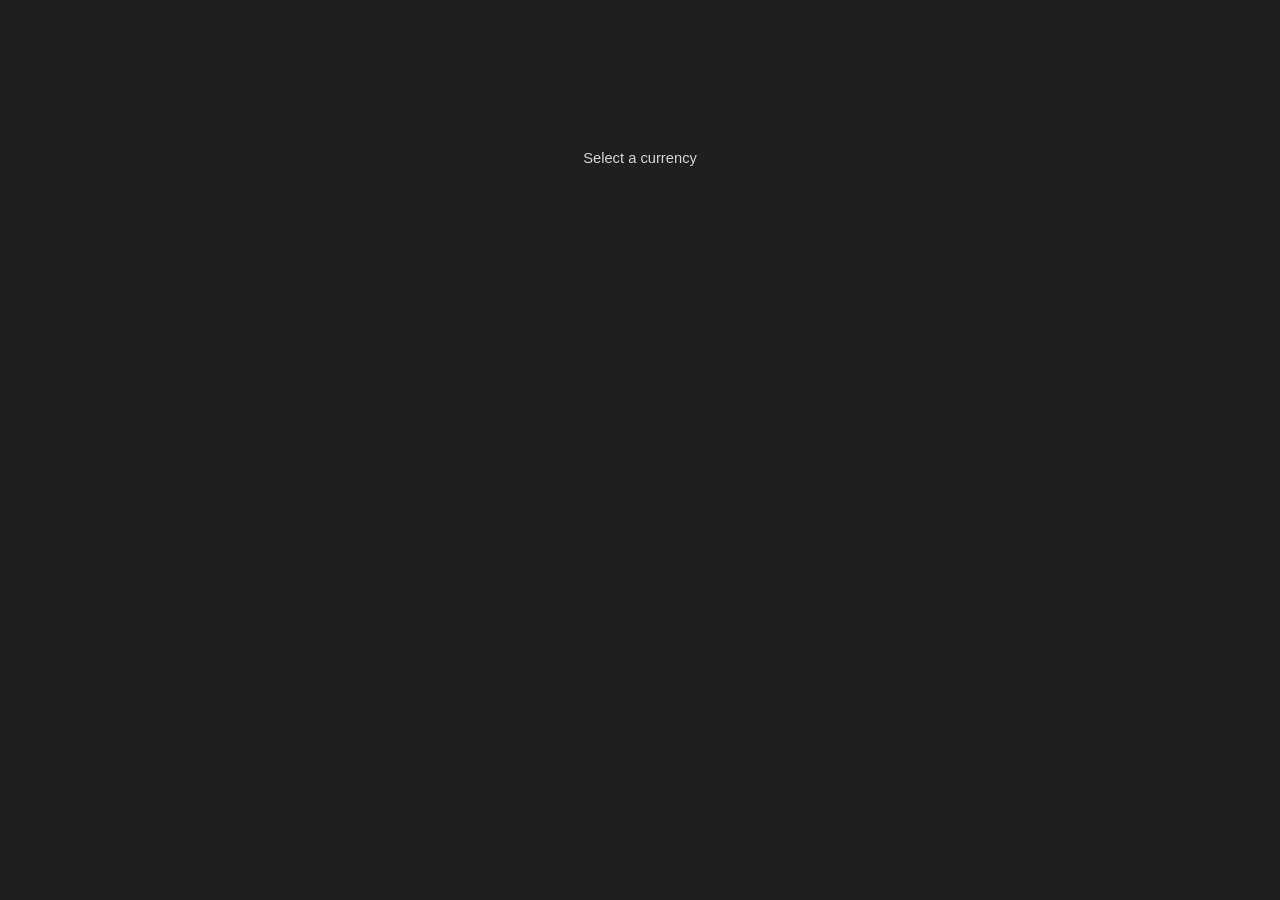
<file: charts/index.html>
<!DOCTYPE html>
<html style="height: 100%;">
<head>
	<meta charset="utf-8">
	<title>Cryptocurrency Price Chart</title>
	<script src="./jquery-1.10.1.min.js"></script>
	<script src="./highstock.js"></script>
	<script src="./theme.js"></script>
	<style>
	body {
		font-family: "Segoe UI", Helvetica, sans-serif;
		font-size: 92%;
		margin: 0;
		padding: 0;

		height: calc(100% - 70px);
		text-align: center;
	}
	body, #about-inner {
		background: #1E1F21;
	}
	body, .buttons > a, .help-button {
		color: #D6D6D6;
	}
	:focus {
		outline: 0;
	}
	a {
		color: #3885E2;
	}
	#loading, #placeholder, .error {
		top: 150px;
		width: 100%;
		position: absolute;
	}
	.error {
		color: red;
	}
	#loading {
		display: none;
	}
	#ChartContainer {
		height: 100%;
	}
	.top {
		margin-top: 8px;
	}
	#currRel {
		margin-left: 18px;
	}
	.top2 {
		margin-top: 8px;
	}
	.buttons {
		display: inline-block;
	}
	.buttons > a, .help-button {
		display: inline-block;
		padding-top: 4px;
		padding-bottom: 3px;
		padding-left: 4px;
		padding-right: 4px;
		margin-left: 7px;
		margin-right: 3px;
		border: 1px solid transparent;
		border-radius: 4px;
		transition: all ease-out 0.2s;
		text-decoration: none;
		min-width: 25px;
	}
	.buttons > a:hover {
		border-color: #D6D6D6;
	}
	.buttons > a.active {
		color: #DDDF0D;
		border-color: #DDDF0D;
	}
	#average-button.active {
		color: #5494D3;
		border-color: #5494D3;		
	}
	.help-button {
		margin-left: 35px;
	}
	#average-button {
		margin-left: 10px;
	}
	#about {
		position: absolute;
		height: 100%;
		width: 100%;
		top: 0;
		display: none;
		background: rgba(22,22,22,0.75);
	}
	#about-inner {
		margin-top: 200px;
		display: inline-block;
		border: 1px solid #D6D6D6;
		border-radius: 4px;
		padding: 25px;
		padding-top: 17px;
		padding-bottom: 17px;
		text-align: left;
		line-height: 180%;
		box-shadow: 0px 0px 20px #0C0C0C;
	}
	#about-inner > h1 {
		text-align: center;
		font-size: 1.7em;
		margin: 15px;
	}
	.hidemenu{
	opacity:0
	}.hidemenu:hover{
	opacity:1
	}
	</style>
</head>
<body onclick="closeHelp()">
<div class="hidemenu">
	<div class="top">
		<div id="currencies" class="buttons">Currency: </div>
		<div id="currRel" class="buttons">Compared to: </div>
		<a href="#" onclick="showHelp(event); return false" class="help-button">?</a>
	</div>
	<div class="top2">
		<div id="ranges" class="buttons">Range: </div>
		<div class="buttons">
			<a href="#" id="average-button">Average</a>
		</div>
	</div>
	<div id="loading">
		Ожидайте...
	</div>
	</div>
	<div id="ChartContainer">
		<div id="placeholder">
			Select a currency
		</div>
	</div>
	<div id="about">
		<div id="about-inner" onclick="showHelp(event);">
			<h1>Cryptocurrency Price Chart</h1>
			
		</div>
</body>

<script>
var currencies = {
	"USDT": {"shortName": "$", "longName": "Tether Dollar", "showLeft": false},
	"BTC": {"shortName": "BTC", "longName": "Bitcoin", "showLeft": true, "compareTo": ["USDT"]},
	"ETH": {"shortName": "ETH", "longName": "Ethereum", "showLeft": true, "compareTo": ["USDT", "BTC"]},
	"BTS": {"shortName": "BTS", "longName": "Bitshares", "showLeft": true, "compareTo": ["BTC", "BTS"]},
	"LTC": {"shortName": "LTC", "longName": "Litecoin", "showLeft": true, "compareTo": ["USDT", "BTC", "XMR"]},
	"ETC": {"shortName": "ETC", "longName": "Ethereum Classic", "showLeft": true, "compareTo": ["USDT", "BTC", "ETH"]},
	"DASH": {"shortName": "DASH", "longName": "Dash", "showLeft": true, "compareTo": ["USDT", "BTC", "XMR"]},
	"XMR": {"shortName": "XMR", "longName": "Monero", "showLeft": true, "compareTo": ["USDT", "BTC"]}
};
var ranges = {
	"2d": 2,
	"1w": 7,
	"2w": 14,
	"1m": 30,
	"3m": 365 / 4,
	"6m": 365 / 2,
	"1y": 365,
	"2y": 365 * 2,
	"4y": 365 * 4
};
var baseTite = document.title;
var currency = "";
var currRel = "BTC";
var defaultRange = "1y";
var range = defaultRange;
var showAverage = false;
var avgPeriod;
var avgPeriodStr;

for(var cur in currencies) {
	if(currencies[cur]["showLeft"]) {
		var el = document.createElement("A");
		el.id = cur;
		el.innerHTML = currencies[cur]["shortName"];
		document.getElementById("currencies").appendChild(el);
	}
}

for(var cur in currencies) {
	var el = document.createElement("A");
	el.id = cur + "Rel";
	el.innerHTML = currencies[cur]["shortName"];
	document.getElementById("currRel").appendChild(el);
}

for(var ran in ranges) {
	var el = document.createElement("A");
	el.id = ran;
	el.innerHTML = ran;
	document.getElementById("ranges").appendChild(el);
}
updateHref();

window.onhashchange = function() {
	updateChart();
}
updateChart();

function updateChart() {
	if(currency != "")
	  document.getElementById(currency).classList.remove("active");
	document.getElementById(range).classList.remove("active");
	document.getElementById(currRel + "Rel").classList.remove("active");
	document.getElementById("average-button").classList.remove("active");
	var hash = window.location.hash.substr(1);
	var a = hash.split(":");
	var currPair = "";
	currPair = a[0];
	if(a.length >= 2)
		range = a[1];
	if(a.length >= 3 && a[2] == "avg")
		showAverage = true;
	else
		showAverage = false;
	a = currPair.split("/");
	if(a.length == 1) {
		currency = a[0];
	}
	else if(a.length == 2) {
		currency = a[0];
		currRel = a[1];
	}
	if(!(currency in currencies))
	{
		currency = "";
		return;
	}
	if(!(currRel in currencies) || isCurrRelDisabled(currRel))
		currRel = "BTC";

	if(currency == "")
		return;
	if(!(range in ranges))
		range = defaultRange;
	document.getElementById(currency).classList.add("active");
	document.getElementById(range).classList.add("active");
	document.getElementById(currRel + "Rel").classList.add("active");
	if(showAverage)
		document.getElementById("average-button").classList.add("active");
	document.getElementById("ChartContainer").innerHTML = "";
	document.getElementById("loading").style.display = "block";
	window.location.href = genHash(currency, currRel, range, showAverage);
	updateHref();
	var start = Math.round((new Date().getTime() / 1000) - ranges[range] * 24 * 60 * 60);
	var period; // number of seconds
	if(ranges[range] <= 7) {
	  period = 60*15; // 15 minutes
	  avgPeriod = 24;
	  avgPeriodStr = "6h";
	} else if(ranges[range] <= 14) {
	  period = 60*30; // 30 minutes
	  avgPeriod = 24;
	  avgPeriodStr = "12h";
	} else if(ranges[range] <= 50) {
	  period = 60*60*2; // 2 hours
	  avgPeriod = 24;
	  avgPeriodStr = "2d";
	} else if(ranges[range] <= 100) {
	  period = 60*60*2; // 2 hours
	  avgPeriod = 48;
	  avgPeriodStr = "4d";
	} else if(ranges[range] <= 200) {
		period = 60*60*4; // 4 hours
		avgPeriod = 48;
		avgPeriodStr = "8d";
	} else {
		period = 60*60*24; // 1 day
		avgPeriod = 24;
		avgPeriodStr = "24d";
	}

	var url = "https://poloniex.com/public?command=returnChartData&currencyPair=" + currRel + "_" + currency + "&start=" + start + "&end=9999999999&period=" + period;
	$.ajax(url).done(function(data) {
		showChart(data);
	});
}

function genHash(cur, currRel, ran, showAverage) {
	var hash = "#" + cur + "/" + currRel + ":" + ran;
	if(showAverage)
		hash = hash + ":avg"
	return hash;
}

function isCurrRelDisabled(cur) {
	return cur == currency || (currency != "" && currencies[currency]["compareTo"] && currencies[currency]["compareTo"].indexOf(cur) == -1);
}

function updateHref() {
	var rightCount = 0;
	for(var cur in currencies) {
		var el = document.getElementById(cur);
		if(el)
			el.href = genHash(cur, currRel, range, showAverage);
		el = document.getElementById(cur + "Rel");
		el.href = genHash(currency, cur, range, showAverage);
		if(isCurrRelDisabled(cur))
		  el.style.display = "none";
		else {
		  el.style.display = "";
		  rightCount++;
		}
	}
	if(currency != "" && rightCount >= 2)
		document.getElementById("currRel").style.display = "";
	else
		document.getElementById("currRel").style.display = "none";
	for(var ran in ranges) {
		document.getElementById(ran).href = genHash(currency, currRel, ran, showAverage);
	}
	document.getElementById("average-button").href = genHash(currency, currRel, range, !showAverage);
}

function calculateAverage(rows, period) {
  var avgRows = [];
  for(var i = 0; i < rows.length; i++)
  {
		var key = rows[i][0];
		var val = rows[i][1];
		var count = 1;
		for(var j = i - Math.round(period/2); j < i; j++) {
			if(j > 0) {
				val = val + rows[j][1];
				count++;
			}			
		}
		for(var j = i + Math.round(period/2); j > i; j--) {
			if(j < rows.length) {
				val = val + rows[j][1];
				count++;
			}			
		}
		val = val / count;
		avgRows.push([key, val]);
	}
	return avgRows;
}

function getUserfulNumberOfDecimals(rows) {
	if(rows.length == 0)
		return 0;
	var minValue = rows[0][1];
	var maxValue = rows[0][1];
	for(var i = 1; i < rows.length; i++)
	{
		var val = rows[i][1];
		if(minValue > val)
			minValue = val;
		if(maxValue < val)
			maxValue = val;
	}
	var diff = maxValue - minValue;
	if(diff == 0)
		return 0;
	var decimals = 0;
	while(diff < 50) {
		diff = diff * 10;
		decimals++;
	}
	return decimals;
}

function showChart(data) {
	Highcharts.setOptions({
		global: {
			useUTC: false
		},
		chart: {
			style: {
				fontFamily: "Noto Sans, serif"
			}
		}
	});

	if(data["error"]) {
		document.getElementById("ChartContainer").innerHTML = "<div class=\"error\">" + data["error"] + "</div>";
		document.getElementById("loading").style.display = "none";
		document.title = baseTite;
		return;
	}

	var xAxisFormat;
	if(ranges[range] <= 7)
		xAxisFormat = "{value:%a %H:%M}";
	else if(ranges[range] <= 365)
		xAxisFormat = "{value:%b %e}";
	else
		xAxisFormat = "{value:%Y %b}";
		
	var unit = currencies[currRel]["shortName"] + "/" + currencies[currency]["shortName"];

	// prepare data:
	var series = {
		name: unit,
		data: []
	}
	for(var i in data) {
		series.data.push([data[i]["date"] * 1000, data[i]["weightedAverage"]]);
	}
	
	var decimals = getUserfulNumberOfDecimals(series.data);
	var lastValue = data[data.length - 1]["close"];
	var lastValueStr = "<span style=\"color:white;\">" + formatFloat(lastValue, decimals) + "</span> " + unit;
	document.title = formatFloat(lastValue, decimals) + " " + unit + " – " + range + " – " + baseTite;
	var chartData = {
		chart: {
			renderTo: "ChartContainer",
			type: "line"
		},
		title: {
			y: 30
		},
		subtitle: {
		},
		xAxis: {
			type: "datetime",
			labels: {
				format: xAxisFormat
			}
		},
		yAxis: {
			type: "logarithmic",
			offset: 95,
			labels: {
				format: "{value:." + Math.max(decimals - 1, 0) + "f} " + unit
			}
		},
		tooltip: {
			pointFormat: "<span style=\"color:{series.color}\">\u25CF</span> {point.y:." + decimals + "f} {series.name}<br>",
			xDateFormat: "%a, %Y-%m-%d %H:%M"
		},
		plotOptions: {
			line: {
				animation: false,
				marker: {
					enabled: false
				}
			},
			spline: {
				animation: false
			}
		},
		navigator: {
			enabled: false
		},
		rangeSelector: {
			enabled: false
		},
		scrollbar: {
			enabled: false
		},
		credits: {
			enabled: false
		}
	};

	chartData.title.text = currencies[currency]["longName"];
	if(currRel != "USDT")
		chartData.title.text = chartData.title.text + " / " + currencies[currRel]["longName"];
	
	chartData.subtitle.text = "latest: " + lastValueStr;

	// Add average series:
	var avgSeries;
	if(showAverage) {
		avgSeries = {
			name: unit + " (" + avgPeriodStr + " average)",
			data: calculateAverage(series.data, avgPeriod),
			lineWidth: 1.5
		}		
		var avgLastValue = avgSeries.data[avgSeries.data.length - 1][1];
		var avgLastValueStr = "<span style=\"color:white;\">" + formatFloat(avgLastValue, decimals) + "</span> " + unit;
		chartData.subtitle.text = avgPeriodStr + " average: " + avgLastValueStr + " | " + chartData.subtitle.text;
	}	
	
	var chart = new Highcharts.StockChart(chartData);
	chart.addSeries(series);
	if(showAverage)	
		chart.addSeries(avgSeries);
		
	document.getElementById("loading").style.display = "none";
}

function showHelp(event) {
	document.getElementById("about").style.display = "block";
	event.stopPropagation();
}
function closeHelp() {
	document.getElementById("about").style.display = "";
}

function getURLParamValue(name) {
	var a = RegExp(name + "=(.+?)(&|$)").exec(location.search);
	if(a == null)
		return null
  return decodeURI(a[1]);
}

function formatFloat(value, decimals) {
	var f = Math.pow(10, decimals);
	return Math.round(value * f) / f;
}

</script>
</html>
</file>
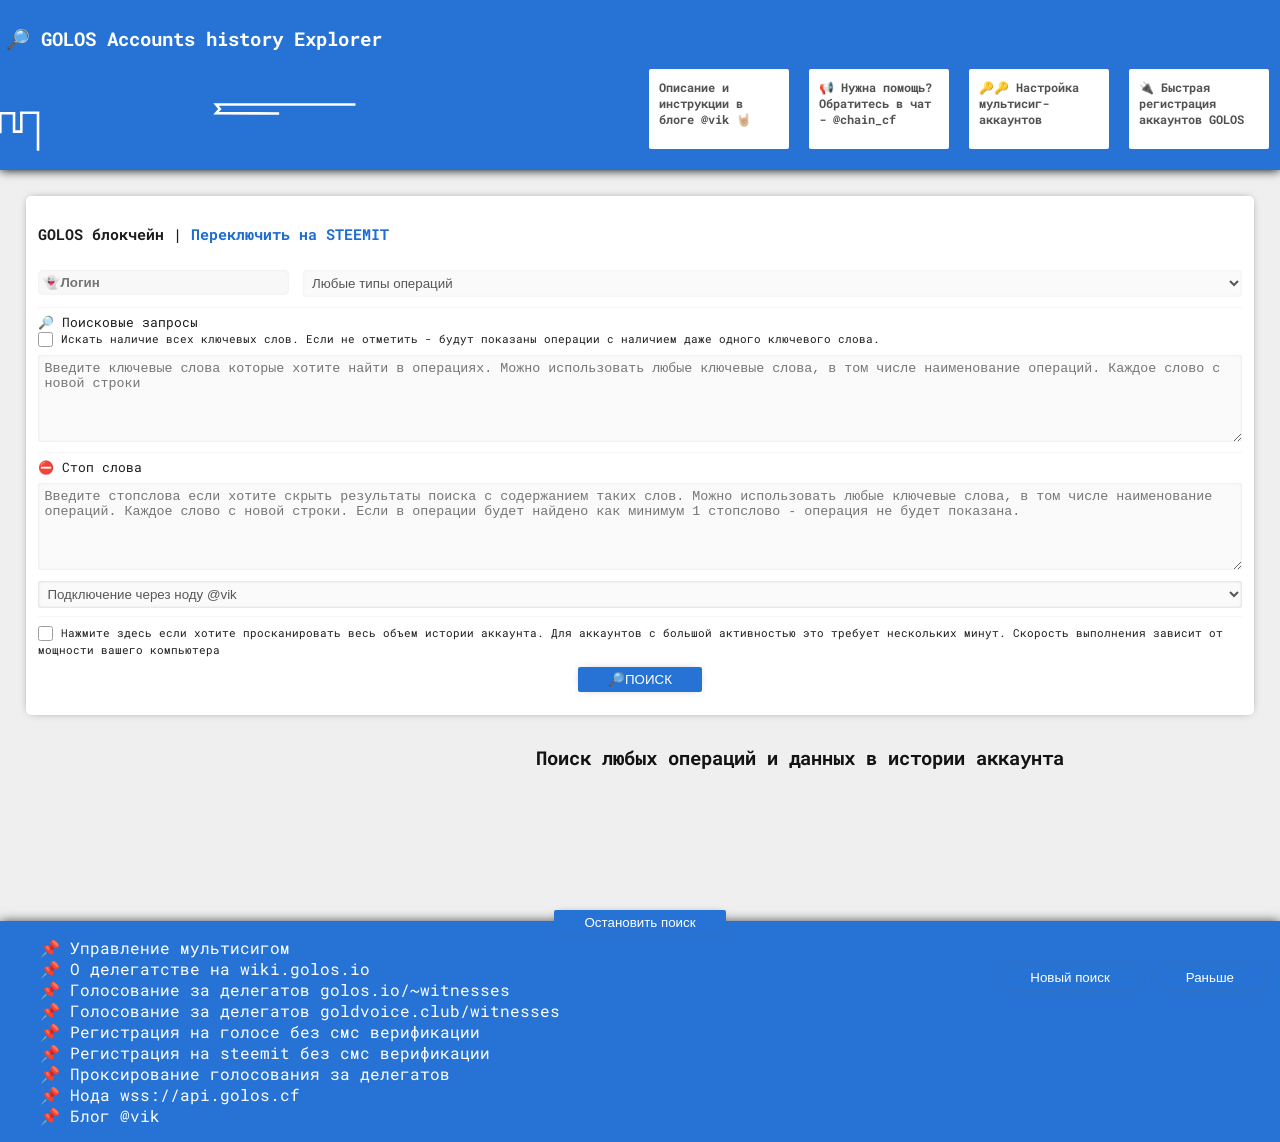
<file: history/index.html>
<!DOCTYPE html>
<html lang="ru">
<head>
<meta charset="utf-8" />
<title>История - Поиск операций в аккаунтах блокчейна GOLOS</title>
<meta name="Description" content="Автономный, отказоустойчивый сервис для поиска, фильтрации и анализа любых событий в аккаунтах GOLOS">
<meta name="viewport" content="width=device-width,minimum-scale=1,initial-scale=1">
<link href="https://fonts.googleapis.com/css?family=Roboto+Mono" rel="stylesheet">
<link rel="icon" type="image/x-icon" href="https://golos.io/images/favicons/favicon.ico" />
<link rel="canonical" href="https://golos.cf/history/">
<style>
    h1 {
    font-size: 1.2rem;
    color: white;
}
    a{
        color: #1e6dd1;
        text-decoration: none;
    }
header {
    background: #2673d5;
    margin: 0;
    margin-bottom: 2%;
    padding: 1% 0.5%;
    box-shadow: 0 0 10px black;
    background-size: cover;
    overflow: hidden;
}
header nav#nav {
    float: right;
}
body {
    color:rgb(19, 19, 19);
    font-family: 'Roboto Mono', monospace;
    margin: 0;
    padding: 0; 
    background: #efefef;
   
}


input {
    border: 0;
    width: 98%;
    font-weight: 700;
    background: #f8f8f8;
   
    padding: 5px;
    margin: 0.7rem 0 2rem 0;
    border-radius: 5px;
    box-shadow: inset 0 0 3px #ebebeb;
    color: #3286f1;
}
p {
    margin: 0;
}
code {
    background: black;
    color: #3fc33f;
    display: block;
    width: 99%;
    padding: 0.5%;
    border-radius: 3px;
    margin: 1rem 0;
    overflow: hidden;
    word-break: break-all;
}
.regblock {
    transition: all 2s ease;
    transform: scale(1);
    background: white;
    color: #1d1d1d;
    margin: 10px 2%;
    padding: 1%;
    font-size: .8rem;
    width: 94%;
    border-radius: 5px;
    display: block;
    overflow: hidden;
    box-shadow: 0 0 10px -4px #5b5b5b;
    min-height: 100%;
}
.gradient{
    background: linear-gradient(45deg, #202020 0%,#282828 0%,#131313 100%,#6c6c6c 100%,#797979 101%);
}

pre {
    overflow: auto;
    background: #ffffff;
    margin: 5px auto 20px auto;
   
    padding: 0 10px;
    color: #343434;
    max-height: 13rem;
    border-radius: 3px;
    box-shadow: 0 0 15px -8px #3a3a3a;
}
section {
    display: inline-block;
    width: 75%;
    float: right;
    margin-bottom: 5rem;
}
button {
    margin: 10px auto;
    display: block;
    background: #2673d5;
    border: 0;
    padding: 5px 30px;
    color: white;
    border-radius: 2px;
    box-shadow: 0 0 10px -5px #686868;
    transition: all 1s;
    cursor: pointer;
}
#notice {
    background:#1e9474;
    padding: 2% 1%;
    width: 96%;
    line-height: 1.37;
    margin: 1rem 1%;
    border-radius: 5px;
    color: #ffffff;
}
.wait button{
   background: grey;
}
.wait button:before {
    content: '⏳';
}
.err {
    background: #ff4a4a;
    padding: 10px;
    border-radius: 5px;
    max-width: 500px;
    margin: 15px auto;
    
}
a.menu {
    background: #dc4747;
    color: white;
    text-decoration: none;
    padding: 1px 3px;
    border-radius: 5px;
}
footer {
    background: #2673d5;
    display: inline-block;
    margin-top: 50px;
    width: 100%;
    height: 100%;
    color: white;
    box-shadow: 0 0 10px #4d4d4d;
}
footer a{
color: white;
    text-decoration: none;
}

footer ul {
    list-style: none;
}
.remove {
    display: block;
    background: #123f63;
    padding: 25px;
    margin: 0 auto;
    text-align: center;
}
.remove a{
text-decoration:none
}
.remove a {
    text-decoration: none;
    color: aliceblue;
    background: #ff4a4a;
    padding: 2px 10px;
    border-radius: 3px;
}
textarea {
    width: 99%;
    margin: 0.5rem 0 0rem 0;
    box-shadow: inset 0 0 3px #e1e1e1;
    border: 0;
    background: #fafafa;
    color: #007d00;
   
    border-radius: 3px;
    padding: 0.5%;
}
h2 {
    padding: 0.5%;
}
.log {
    font-size: .7rem;
    
    word-break: break-word;
}
.regblock span {
    
    opacity: .5;
    transition: all 0.3s;
    margin: 0.5rem 0;
}

.regblock:hover span{
    opacity: 1;

}
header nav a {
    color: #515151;
    text-decoration: none;
    background: #ffffff;
    margin: 5px;
    padding: 10px;
    font-size: 12px;
    width: 120px;
    display: inline-block;
    height: 60px;
    overflow: hidden;
    font-weight: 700;
    border-radius: 2px;
    transition: .2s all ease;
}
nav a:hover{
    box-shadow: 0 0 5px rgb(83, 83, 83);
}
svg {
    height: 800px;
    margin-top: -355px;
    transform: rotate(90deg);
    z-index: 300;
    margin-bottom: -360px;
}

path, line, circle, polygon {
  stroke-dasharray: 500;
  stroke-dashoffset: 500;
  animation: offset 3s infinite linear backwards;
}
select {
    display: block;
    margin: .5rem 0;
    width: 100%;
    padding: 5px;
    background: #fafafa;
    color: #575757;
    
    border: 0;
    border-radius: 3px;
    box-shadow: inset 0 0 3px #c8c8c8;
}
a#navlink {
    background: #ff4d4d;
    padding: 10px;
    color: white;
    font-weight: 700;
    text-decoration: none;
    position: fixed;
    bottom: 1rem;
    right: 1rem;
    border-radius: 5px;
    box-shadow: 0 0 10px black;
}
article {
    background: #00000000;
    color: #2e2e2e;
    
    padding: 0 2%;
    margin-bottom: 40px;
    border-radius: 3px;
    font-weight: normal;
}

pre::-webkit-scrollbar-track,
body::-webkit-scrollbar-track,
textarea::-webkit-scrollbar-track
{
	-webkit-box-shadow: inset 0 0 6px rgba(89, 161, 255, 0.3);
	border-radius: 5px;
	background-color:white;
}

pre::-webkit-scrollbar,
body::-webkit-scrollbar,
textarea::-webkit-scrollbar
{
	width: 6px;
	background-color: rgb(16, 77, 158);
}

pre::-webkit-scrollbar-thumb,
body::-webkit-scrollbar-thumb,
textarea::-webkit-scrollbar-thumb
{
	border-radius: 5px;
	-webkit-box-shadow: inset 0 0 6px rgba(0,0,0,.3);
	background-color: #555;
}

@keyframes offset {
  to {
    stroke-dashoffset: -500;
  }
}


input[type="checkbox"] {
    width: 15px;
    height: 15px;
    padding: 0;
    margin: 0;
    vertical-align: middle;
    box-shadow: none;
    opacity: .7;
    display: inline-block;
}
#state {
    background: #17845d;
    width: 100%;
    height: auto;
    position: fixed;
    box-shadow: 0px 15px 25px black;
    top: 0px;
    z-index: 999;
    right: 0;
}
h2 {
    font-size: 1.2rem;
    text-align: center;
}


nav#fixedNav {
    transition: 1s all cubic-bezier(0.58, -0.3, 0.29, 1.5);
    bottom: -100px;
}
nav#fixedNav.showthis {
    bottom: 50px;
}
nav.nextPage {
    width: 100%;
    position: fixed;
    bottom: 0;
    right: 0;
    z-index: 999;
}
.nextPage button {
    float: right;
    margin-right: 1rem;
}
.regblock.removethis{
    transition: all .8s ease;
    transform: translateY(-1500px);
    height: 10px;
    overflow: hidden;
}
button#loadmore.removethis {
    display: none;
}
span.type {
    background: #b0b0b0;
    color: white;
    padding: 1px 7px;
    border-radius: 2px;
}
.notice {
    margin: 2%;
    background: #ffffff;
    padding: 15px;
    color: #555555;
    text-align: center;
    border-radius: 3px;
    box-shadow: 0 0 10px -4px;
    font-weight: 700;
}
hr {
    background: #f6f6f6;
    border: none;
    height: 1px;
    width: 100%;
}

label {
    font-size: .66rem;
}
#loader{
    width: 100%;
    height: 0;
    position: fixed;
    bottom: 0;
    left: 0;
    transition: 1s all ease;
    background: transparent;
    z-index: 10000
}
#loader.loading {
    background: rgba(3, 40, 67, 0.62) url(/img/puff.svg) center no-repeat;
    background-size: contain;
    padding: 0;
    height: 100%!important;
    text-align: center;
    font-size: 1.1rem;
}
article.vote .type {
    background: #347bff;
}
article.transfer .type {
    background: gold;
}

article.account_update .type {
    background: red;
}
#state pre {
    max-height: 78vh;
    z-index: 9999999999;
    position: fixed;
    top: 0;
    left: 0;
    margin: 5% 1%;
    width: 95%;
    box-shadow: 0 0 30px -5px black;
    border-radius: 5px;
    background: #1e1e1ef2;
    color: #5fe95f;
    
} 
#state pre .pointer {
    font-size: 2.3rem;
    z-index: 99;
    position: fixed;
    right: 3rem;
}
span.pointer {
    cursor: help;
}
span.pointer.commentdata {
    background: #ff4a4a;
    padding: 1px 4px;
    display: inline-block;
    border-radius: 3px;
    margin: 5px 0;
    color: white;
}
aside#usergloabalinfo {
    float: left;
    width: 25%;
    
}
#usergloabalinfo pre {
    background: #ffffff;
    color: #666666;
    max-height: unset;
    height:auto;
    padding: 10px;
    margin: 2%;
    border-radius: 3px;
    overflow: hidden;
    transition: .5s all ease;
}
#usergloabalinfo xmp {
    background: #f6f6f6;
    color: green;
    font-size: 7pt;
    padding: 5pt 0;
    border-radius: 3px;
    overflow-x: auto;
    box-shadow: inset 0 0 6px #c8c8c8;
}

.loading button {
    font-size: 1.5rem;
    background: #ffffff;
    color: #9b9b9b;
    margin-top: 150px;
}
input#username {
    float: left;
    width: 20%;
    margin-bottom: 10px;
}
select#opType {
    float: right;
    width: 78%;
    margin: 0.7rem 0 2rem 0;
    margin-bottom: 10px;
    box-shadow: inset 0 0 3px #ebebeb;
}
@media only screen and (max-width:780px) {
    aside#usergloabalinfo,section, .regblock, .out{
        float: none!important;
        width: 98%!important;
        margin: 1rem auto;
    }

    input#username {
    float: none;
    width: 98%;
    margin-bottom: 10px;
    font-size: 1.3rem;
}


select#opType {
    float: none;
    width: 90%;
    margin: 20px auto;
    margin-bottom: 30px;
    box-shadow: inset 0 0 3px #c3c3c3;
    background: #f1f1f1;
}

}
</style>
</head>
<body>
<header>
<h1>🔎 GOLOS Accounts history Explorer</h1>
<svg version="1.1" id="Layer_1" xmlns="http://www.w3.org/2000/svg" xmlns:xlink="http://www.w3.org/1999/xlink" x="0px" y="0px"
viewBox="0 0 300.5 1868.9" enable-background="new 0 0 300.5 1868.9" xml:space="preserve">
<g>
<path fill="none" stroke="#fff" stroke-width="6" stroke-miterlimit="10" d="M151.8,9.5l63.7,106.9h-38.3
   c0,0-15.3,2.7-15.7,20.8c-0.2,12.7-1.3,456.7-1.3,456.7l-10-8.7l-10.5,8.7v-454c0,0,0.1-22.7-16.2-22.7c-16.1,0-40.7,0.2-40.7,0.2
   L151.8,9.5z"/>
<line fill="none" stroke="#fff" stroke-width="10" stroke-miterlimit="10" x1="110.1" y1="212.9" x2="110.1" y2="398.9"/>
<line fill="none" stroke="#fff" stroke-width="10" stroke-miterlimit="10" x1="191.1" y1="212.9" x2="191.1" y2="398.9"/>
<circle fill="none" stroke="#fff" stroke-width="5" stroke-miterlimit="10" cx="109.5" cy="432.5" r="8"/>
<circle fill="none" stroke="#fff" stroke-width="5" stroke-miterlimit="10" cx="191.5" cy="432.5" r="8"/>
<circle fill="none" stroke="#fff" stroke-width="5" stroke-miterlimit="10" cx="109.5" cy="463.5" r="8"/>
<circle fill="none" stroke="#fff" stroke-width="5" stroke-miterlimit="10" cx="191.5" cy="463.5" r="8"/>
<circle fill="none" stroke="#fff" stroke-width="5" stroke-miterlimit="10" cx="109.5" cy="495.5" r="8"/>
<circle fill="none" stroke="#fff" stroke-width="5" stroke-miterlimit="10" cx="191.5" cy="495.5" r="8"/>
<circle fill="none" stroke="#fff" stroke-width="5" stroke-miterlimit="10" cx="109.5" cy="526.5" r="8"/>
<circle fill="none" stroke="#fff" stroke-width="5" stroke-miterlimit="10" cx="191.5" cy="526.5" r="8"/>
<polygon fill="none" stroke="#fff" stroke-width="5" stroke-miterlimit="10" points="150.1,598.5 112.8,636.2 125.1,649.2 
   150.1,623.9 175.1,649.2 188,637.1 	"/>
<line fill="none" stroke="#fff" stroke-width="20" stroke-miterlimit="10" x1="150.1" y1="648.9" x2="150.1" y2="704.9"/>
<circle fill="none" stroke="#fff" stroke-width="10" stroke-miterlimit="10" cx="150.1" cy="754.1" r="26.3"/>
<line fill="none" stroke="#fff" stroke-width="20" stroke-miterlimit="10" x1="113.1" y1="805.9" x2="113.1" y2="861.9"/>
<line fill="none" stroke="#fff" stroke-width="20" stroke-miterlimit="10" x1="185.1" y1="806.9" x2="185.1" y2="862.9"/>
<line fill="none" stroke="#fff" stroke-width="20" stroke-miterlimit="10" x1="150.1" y1="805.9" x2="150.1" y2="890.9"/>
<line fill="none" stroke="#fff" stroke-width="10" stroke-miterlimit="10" x1="59.1" y1="1046.9" x2="59.1" y2="1232.9"/>
<line fill="none" stroke="#fff" stroke-width="10" stroke-miterlimit="10" x1="239.1" y1="1046.9" x2="239.1" y2="1232.9"/>
<line fill="none" stroke="#fff" stroke-width="10" stroke-miterlimit="10" x1="109.1" y1="1167.9" x2="109.1" y2="1353.9"/>
<line fill="none" stroke="#fff" stroke-width="10" stroke-miterlimit="10" x1="190.1" y1="1167.9" x2="190.1" y2="1353.9"/>
<polygon fill="none" stroke="#fff" stroke-width="6" stroke-miterlimit="10" points="150.3,901.9 38.1,1010.9 140.1,1010.9 
   139.9,1048.9 94.1,1048.9 93.8,1066.9 140.1,1066.9 139.9,1096.9 94.1,1096.9 93.9,1114.9 140.1,1114.9 139.9,1406.9 7.1,1538.4 
   19.3,1551.1 138.1,1435.9 138.1,1476.9 6.1,1608.9 17.8,1621.9 138.1,1505.9 138.1,1540.9 6.1,1669.9 17.8,1681.9 138.1,1566.9 
   138.1,1605.9 6.1,1738.9 17.8,1750.9 138.1,1636.9 138.1,1770.9 159.1,1770.9 159.1,1634.9 274.1,1750.9 288.6,1737.9 
   157.1,1606.9 157.1,1566.9 275.1,1683.9 290.9,1667.4 156.1,1533.4 156.1,1499.9 278.1,1620.9 291.9,1606.8 156.1,1471.3 
   156.1,1431.9 274.1,1548.9 287.1,1535.4 156.1,1404.9 156.1,1115.9 204.1,1115.9 204.1,1097.9 160.1,1097.9 160.1,1065.9 
   203.1,1065.9 203.1,1048.9 159.1,1048.9 159.1,1009.9 263.1,1009.9 	"/>
<line fill="none" stroke="#fff" stroke-width="10" stroke-miterlimit="10" x1="121.1" y1="1844.9" x2="179.1" y2="1844.9"/>
<line fill="none" stroke="#fff" stroke-width="10" stroke-miterlimit="10" x1="121.1" y1="1863.9" x2="179.1" y2="1863.9"/>
<circle fill="none" stroke="#fff" stroke-width="10" stroke-miterlimit="10" cx="150.1" cy="1796.4" r="27.5"/>
</g>
</svg>

        
<nav id="nav">
    <a href="https://golos.io/ru--golos/@vik/golos-cf-history-avtonomnyi-otkazoustoichivyi-servis-dlya-poiska-filtracii-i-analiza-lyubykh-sobytii-v-akkauntakh-golos-steem">Описание и инструкции в блоге @vik 🤘🏼</a>
    <a href="https://t.me/chain_cf">📢 Нужна помощь? Обратитесь в чат - @chain_cf</a>
    <a href="https://golos.cf/multisig/">🔑🔑 Настройка мультисиг-аккаунтов</a>
    <a href="https://golos.cf/reg.html">🔌 Быстрая регистрация аккаунтов GOLOS</a>
    </nav> 
</header>

    <div id="mainform" class="regblock">
   <h3>GOLOS блокчейн | <a href="https://golos.cf/history/steem/">Переключить на STEEMIT</a></h3>
    <input placeholder="👻Логин" title="С маленькой буквы, без символа @" type="username" name="username" id="username">
    <select title="Фильтр по определенным операциям" id="opType">
            <option selected="selected" value="ALL">Любые типы операций</option>
            <option value="author_reward">Авторские награды</option>
            <option value="transfer">Трансферы монет</option>
            <option value="comment">Посты и комментарии</option>
            <option value="vote">Апвоты/Флаги/Отмены</option>
            <option value="account_update">Обновление аккаунта</option>
            <option value="custom_json">Фолловинги/Реблоги/Custom</option>
            <option value="delete_comment">Удаление комментариев</option>
            <option value="account_witness_vote">Голоса за делегатов</option>
            <option value="account_create">Создание аккаунта</option>
            <option value="transfer_to_vesting">Перевод в силу голоса</option>
            <option value="withdraw_vesting">Вывод из силы голоса - запрос</option>
            <option value="fill_vesting_withdraw">Вывод из СГ - зачисление</option>
            <option value="limit_order_create">Создание ордера</option>
            <option value="limit_order_create2">limit_order_create2</option>
            <option value="limit_order_cancel">Отмена ордера</option>
            <option value="fill_order">Ордер сыграл</option>
            <option value="feed_publish">Прайсфид</option>
            <option value="convert">Запрос конвертации</option>
            <option value="witness_update">Обновление ноды</option>
            <option value="account_witness_proxy">Проксирование</option>
            <option value="pow">Майнинг</option>
            <option value="pow2">Майнинг pow2</option>
            <option value="custom">custom</option>
            <option value="comment_options">Опции комментария</option>
            <option value="set_withdraw_vesting_route">Переадресация СГ</option>
            <option value="challenge_authority">Проверка авторизации</option>
            <option value="prove_authority">Доказательство авторизации</option>
            <option value="request_account_recovery">Запрос на восстановление</option>
            <option value="recover_account">Восстановление аккаунта</option>
            <option value="change_recovery_account">Смена рекавери</option>
            <option value="escrow_transfer">Трансфер гаранту</option>
            <option value="escrow_dispute">Диспут Escrow</option>
            <option value="escrow_release">Релиз Escrow</option>
            <option value="escrow_approve">Одобрение Гаранта</option>
            <option value="transfer_to_savings">Перевод в сейф</option>
            <option value="transfer_from_savings">Вывод из сейфа</option>
            <option value="cancel_transfer_from_savings">Отмена вывода из сейфа</option>
            <option value="custom_binary">Публикация бинарных данных</option>
            <option value="decline_voting_rights">Запрет голосования</option>
            <option value="reset_account">Сброс аккаунта</option>
            <option value="set_reset_account">Права на брос</option>
            <option value="fill_convert_request">Успешная Конвертация</option>
            <option value="curation_reward">Кураторские награды</option>
            <option value="comment_reward">Награды за комментарий</option>
            <option value="comment_payout_update">Выплата за пост - обновление</option>
            <option value="liquidity_reward">Бонус за ликвидность</option>
            <option value="shutdown_witness">Деактивация ноды (автоматически)</option>
            <option value="fill_transfer_from_savings">Вывод из сейфа - зачисление</option>
            <option value="hardfork">Принятие хардфорка</option>

    </select>
    <hr>
    <p>🔎 Поисковые запросы</p>

 
    <input type="checkbox" id="matchAll" name="matchAll" value="true">
    <label for="matchAll">Искать наличие всех ключевых слов. Если не отметить - будут показаны операции с наличием даже одного ключевого слова.</label>
   <textarea  placeholder="Введите ключевые слова которые хотите найти в операциях. Можно использовать любые ключевые слова, в том числе наименование операций. Каждое слово с новой строки" title="Ключевые слова. Каждое слово с новой строки" name="keywords" id="keywords" cols="60" rows="5"></textarea>
   <hr>
    
    <p>⛔️ Стоп слова</p>
    <textarea placeholder="Введите стопслова если хотите скрыть результаты поиска с содержанием таких слов. Можно использовать любые ключевые слова, в том числе наименование операций. Каждое слово с новой строки. Если в операции будет найдено как минимум 1 стопслово - операция не будет показана." title="Стоп слова. Каждое слово с новой строки" name="stopkeywords" id="stopkeywords" cols="60" rows="5"></textarea>
    <select title="Выбор ноды для доступа к блокчейну" id="publicNode">
        <option selected="selected" value="wss://api.golos.cf">Подключение через ноду @vik</option>
        <option value="wss://ws.golos.io">wss://ws.golos.io</option>
       
    </select>
    <hr>
    <input type="checkbox" id="autoScanNext" name="autoScanNext" value="true">
    <label for="autoScanNext">Нажмите здесь если хотите просканировать весь объем истории аккаунта. Для аккаунтов с большой активностью это требует нескольких минут. Скорость выполнения зависит от мощности вашего компьютера</label>
   
    <button onclick="historyScan(0)" class="runSearch">🔎ПОИСК</button>
    </div>
        
            
             
    

    
  

    <aside id="usergloabalinfo"></aside>
    <section id="step">
        <h2>Поиск любых операций и данных в истории аккаунта</h2>
        
            
        <div id="userinfo"></div>  
             <div id="aside" class="out"><div id="aboveout"></div>
              
             <div id="out"></div>
             
           </div>
        </section>    
 <footer id="footer">
     <div id="state"></div>
     <nav id="fixedNav" class="nextPage"><button id="loadmore" title="Загрузить более ранние операции" onclick="historyScan(1)">Раньше</button> <a href="https://golos.cf/history"><button title="Перезагрузка страницы для работы с новым аккаунтом">Новый поиск</button></a>
     </nav>
        <ul>
                <li><a href="https://golos.cf/multisig/">📌 Управление мультисигом</a></li>
                <li><a href="https://wiki.golos.io/2-rewards/delegatstvo.html">📌 О делегатстве на wiki.golos.io</a></li>
                <li><a href="https://golos.io/~witnesses">📌 Голосование за делегатов golos.io/~witnesses</a> </li>
                <li><a href="https://goldvoice.club/witnesses/">📌 Голосование за делегатов goldvoice.club/witnesses</a></li>
                <li><a href="https://golos.cf/reg.html">📌 Регистрация на голосе без смс верификации</a></li>
                <li><a href="https://golos.cf/steem">📌 Регистрация на steemit без смс верификации</a></li>
                <li><a href="https://golos.cf/proxy">📌 Проксирование голосования за делегатов</a></li>
                <li><a href="https://golos.cf">📌 Нода wss://api.golos.cf</a></li>
                <li><a href="https://golos.io/@vik">📌 Блог @vik</a></li>
        </ul>
   
        <div id="loader"><button onclick="sendReturn()">Остановить поиск</button><div id="progress"></div></div>
</footer>
<script src="https://cdn.steemjs.com/lib/latest/steem.min.js"></script>
<script>
 
function paramToObj (u){
    var r = {};
    if(u){
        u = decodeURIComponent(u.replace(/\?|\#/g,"")).split(/\&/);
        u.forEach(function(c, i){
            c = c.split("=");

            var key = c[0].toLowerCase();
            var value = c[1];
            if(/^(null|false|true|[0-9]+)$/.test(value)){
                value = JSON.parse(value);
            }

            if ( key.match(/\[\]/g)){
                key = key.replace(/\[\]/g, "");

                if(!r[key]){
                    r[key] = [];
                }
                r[key].push(value);
            }else{

                r[key] = value;
            }

        });
    }
    return r;
};
var xx = window.location.search.substring(2).toString();
var nextFrom=-1,nextLimit=1000,total,aboveoutFrom,count,firstscan = true,done,canScan=true,uriConfig,config;    


var historyScan = function(nextPage){


var username = document.getElementById("username").value.toLowerCase().replace("@", ""),
 keywords = document.getElementById("keywords").value.split('\n'),
 stopkeywords = document.getElementById("stopkeywords").value.split('\n'),
 matchAll = document.getElementById("matchAll").checked,
 autoScanNext = document.getElementById("autoScanNext").checked,
 operationType = document.getElementById('opType'),
 opType = operationType.options[operationType.selectedIndex].value, 
 publicNode = document.getElementById('publicNode'),
 wss = (publicNode.options[publicNode.selectedIndex].value)?publicNode.options[publicNode.selectedIndex].value:'wss://api.golos.cf';


if(uriConfig){
username = config.login;
stopkeywords = (config.stop)?config.stop.split(',') : [""];
keywords = (config.keywords)?config.keywords.split(',') : [""];
matchAll =(config.match)?true:false;
autoScanNext = (config.all)?true:false;
opType = (config.type)?config.type:"ALL";



}
console.log("URL ддя этого запроса: ","https://golos.cf/history?login="+username+"&stop="+stopkeywords+"&keywords="+keywords+"&match="+matchAll+"&all="+autoScanNext+"&type="+opType)
window.history.pushState("Account history", "GOLOS Account history", "/history/?login="+username+"&stop="+stopkeywords+"&keywords="+keywords+"&match="+matchAll+"&all="+autoScanNext+"&type="+opType);
console.log("Параметры запроса: ",username,stopkeywords,keywords,matchAll,autoScanNext,opType)

steem.api.setOptions({ url: wss });
steem.config.set('websocket',wss);
steem.config.set('address_prefix','GLS');
steem.config.set('chain_id','782a3039b478c839e4cb0c941ff4eaeb7df40bdd68bd441afd444b9da763de12');


steem.api.getAccounts([username], function(err, response){
    if(err) return alert("Ошибка, откройте консоль браузера чтобы увидеть подробности.",err);

var age = (new Date - new Date(response[0].last_vote_time + "Z")) / 1000;
var actualVP = response[0].voting_power + (10000 * age / 432000);
actualVP = Math.min(actualVP / 100, 100).toFixed(2);

  document.getElementById("usergloabalinfo").innerHTML = "<pre>Общая информация о "+username+": </br><h3>Сила "+actualVP+"%</h3> </br><b>Балансы:</b></br>"+response[0].balance+"</br>"+response[0].sbd_balance+"</br></br>В сейфе (холд 3 дня)</br>"+response[0].savings_balance+"</br>"+response[0].savings_sbd_balance+"</br></br>Рекавери @"+response[0].recovery_account+"</br> <xmp>"+JSON.stringify(response,null,1)+"</xmp></pre>";
});


var contains = function(target, pattern, stopwords){
    var value = 0;
    pattern.forEach(function(word){
      value = value + target.includes(word);
      
    });
if(stopwords && matchAll) return (value === stopkeywords.length);
if(stopwords) return (value === 1);
if(matchAll) return (value === keywords.length);
return (value === 1);
}

if(!nextPage){ 
    document.getElementById("mainform").classList.add("removethis");
    document.getElementById("fixedNav").classList.add("showthis");
}
if(autoScanNext){
    document.getElementById("loader").classList.add("loading");
}
var getAccountHistory = function(FROM,LIMIT){
    if(!canScan)return console.log('Поиск оставновлен пользователем')
steem.api.getAccountHistory(username, FROM, LIMIT,function (err, result) {
        if (err) return alert(JSON.stringify(err))
        //console.log(result)
        
        nextFrom = result[0][0]-1;
        
        if(firstscan) {
            total = result[result.length-1][0];
            firstscan = false;
            if(!autoScanNext && total > 1001){
                console.log(total)
                document.getElementById('userinfo').innerHTML = "<div class='notice'>Сканирование аккаунта "+username+", всего операций в истории аккаунта: "+total+". Показаны 1000 недавних. Нажмите РАНЬШЕ для загрузки прошлых операций</div>"
            }
            
        }
        
        for (var i = 0; i < result.length; i++) {
            if(!canScan)return console.log('Поиск оставновлен пользователем')
            var x = result[i],
            block = x[1].block,
            time = x[1].timestamp,
            trxid = x[1].trx_id,
            requiredType =(opType === "ALL")?true:x[1].op[0] === opType;
           
            if (requiredType) {
            var RAW = JSON.stringify(x[1].op, null, 4),
             match = contains(RAW, keywords, false),
             markedStop = false;
             if(stopkeywords[0].length){
                var regx = new RegExp(stopkeywords.join('|'),"i");
                markedStop = regx.test(RAW);
                
             }
             
            if(match && !markedStop){
                count++
                //console.log(count,block,time,trxid,RAW);
                
                 var author="'"+x[1].op[1]['author']+"'",permlink="'"+x[1].op[1]['permlink']+"'";
                
                 
                var getCommentData = (x[1].op[0] === 'comment')? '<span onclick="getComment('+author+','+permlink+')" class="pointer commentdata">Загрузить данные связанные с этим постом/комментарием</span>':'';
                document.getElementById('out').insertAdjacentHTML("afterbegin","<article class='"+x[1].op[0]+"'><span class='type'>"+x[1].op[0]+"</span> ⏱ "+time+" GMT 0 <span class='pointer' title='Нажмите для загрузки данных блока' onclick='getBlock("+block+")'>📦 "+block+"</span> <a href='https://golos.cf/tx?="+trxid+"' target='_blank'>📋 golos.cf/tx?="+trxid+"</a></br> "+getCommentData+"<pre><xmp>"+RAW+"</xmp></pre></article>")
                
            }
            }
            
        }

        nextLimit = (nextFrom>1e3)?1e3:nextFrom;
        if(nextFrom<0){
            document.getElementById("state").innerHTML = "<h3>✔️ История "+username+" просканирована полностью</h3>"
            if(autoScanNext)document.getElementById("loader").classList.remove("loading");
            document.getElementById("loadmore").classList.add("removethis");
            done = true
        }else if(autoScanNext){
            getAccountHistory(nextFrom,nextLimit);
        }
        
        aboveoutFrom = nextFrom-nextLimit
        document.getElementById('progress').innerHTML = "Всего найдено "+total+" записей в истории. Осталось проверить: "+nextFrom;
       if(!autoScanNext)document.getElementById("loader").classList.remove("loading");
          
        });
}

if(nextPage){
    document.getElementById('aboveout').innerHTML = "<div class='notice'>Показаны операции с "+aboveoutFrom+" по "+nextFrom+"</div>";
    document.getElementById('out').innerHTML = "<div class='notice'>Загрузка "+nextLimit+" операций...</div>";
    }
getAccountHistory(nextFrom,nextLimit);



};

if(xx){
config = paramToObj(window.location.search)
//https://golos.cf/history/scan.html?login=vik&stop=one|two|three&keywords=red|black|white&all=1&match=0&type=vote
//https://golos.cf/history/scan.html?login=vik&stop=stopslovo&keywords=0.001%20GBG&all=0&match=0&type=ALL
uriConfig = config.login.length > 2;
if(uriConfig) {setTimeout(function(){ historyScan(0); }, 2000);};
document.getElementById("loader").classList.add("loading");
}

var Reload = function(){
return location.reload();
}

var sendReturn = function(){
canScan = false;
return document.getElementById("loader").classList.remove("loading");
}

var clearDiv = function(){
return document.getElementById("state").innerHTML = null;
}

var getBlock = function(blockNum){
steem.api.getBlock(blockNum, function(err, result) {
  if(err) return alert("Ошибка, откройте консоль браузера чтобы увидеть подробности.",err);
  
  document.getElementById("state").innerHTML = "<pre><span class='pointer' onclick='clearDiv()'>🔙</span><xmp>"+JSON.stringify(result,null,4)+"</xmp></pre>";
});
}

var getComment = function(author,permlink){
steem.api.getContent(author, permlink, function(err, result) {
    if(err) return alert("Ошибка, откройте консоль браузера чтобы увидеть подробности.",err);

    
document.getElementById("state").innerHTML = "<pre><span class='pointer' onclick='clearDiv()'>🔙</span><xmp>"+JSON.stringify(result,null,4)+"</xmp></pre>";

});
}





</script>
<script id="chatBroEmbedCode">/* Chatbro Widget Embed Code Start */function ChatbroLoader(chats,async){async=!1!==async;var params={embedChatsParameters:chats instanceof Array?chats:[chats],lang:navigator.language||navigator.userLanguage,needLoadCode:'undefined'==typeof Chatbro,embedParamsVersion:localStorage.embedParamsVersion,chatbroScriptVersion:localStorage.chatbroScriptVersion},xhr=new XMLHttpRequest;xhr.withCredentials=!0,xhr.onload=function(){eval(xhr.responseText)},xhr.onerror=function(){console.error('Chatbro loading error')},xhr.open('GET','//www.chatbro.com/embed.js?'+btoa(unescape(encodeURIComponent(JSON.stringify(params)))),async),xhr.send()}/* Chatbro Widget Embed Code End */ChatbroLoader({encodedChatId: '2CyX'});</script>
</body>
</html>
</file>
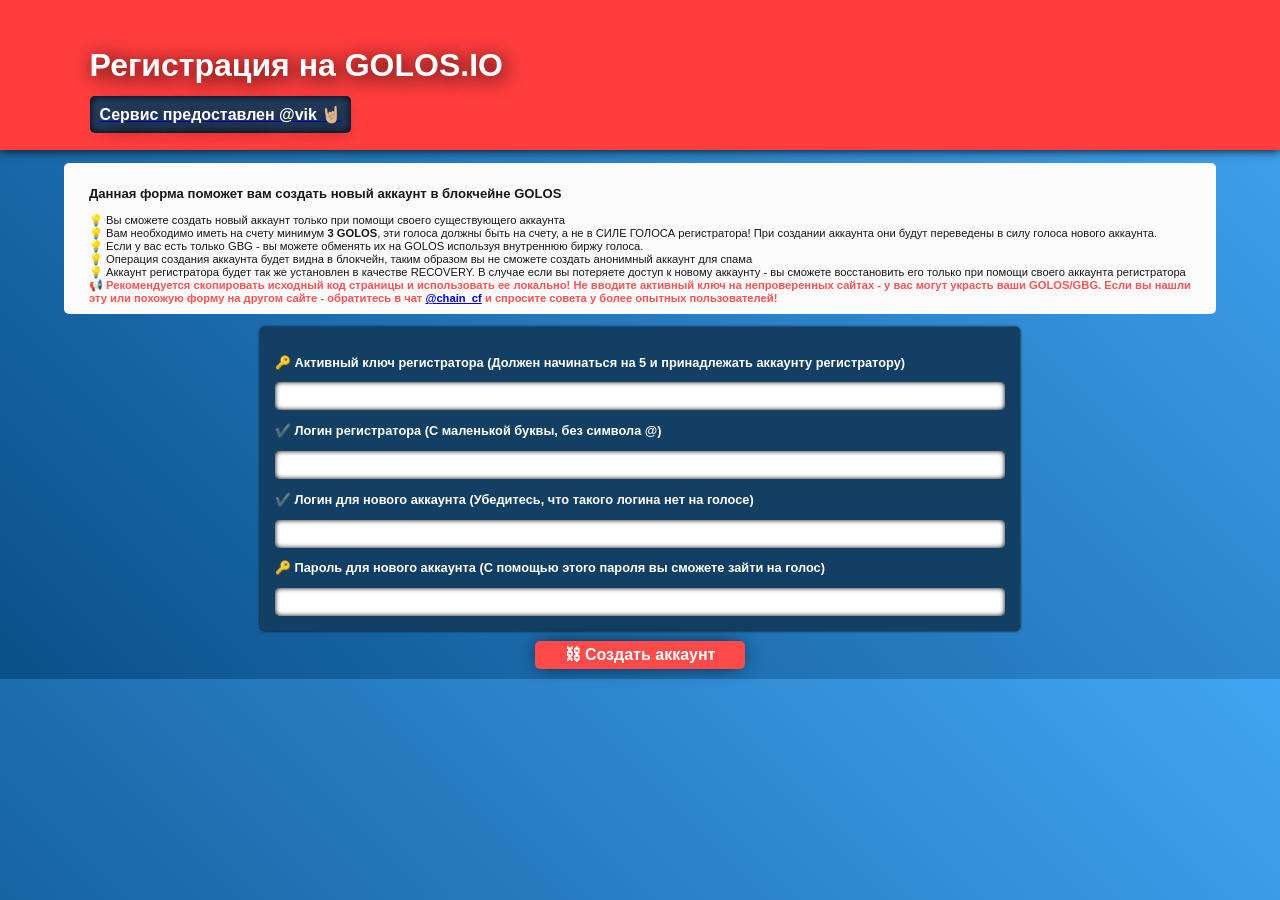
<file: register/index.html>
<!DOCTYPE html>
<html lang="ru">
<head>
<meta charset="utf-8" />
<title>Регистрация на golos.io</title>
<meta name="Description" content="Регистрация на golos.io">
<meta name="viewport" content="width=device-width,minimum-scale=1,initial-scale=1">
<link rel="icon" type="image/x-icon" href="https://golos.io/images/favicons/favicon.ico"/>


<style>
body {
    background: linear-gradient(45deg, #012651 0%,#0a508a 0%,#41a5f3 100%,#207cca 100%,#1a5384 101%);
    color: white;
    font-family: arial;
	    margin: 0;
    padding: 0;
}
header {
    background: #ff3d3d url(https://blogs-images.forbes.com/morganstanley/files/2017/09/Blockchain.jpg);
    margin: 0;
    padding: 2% 7%;
    box-shadow: 0 0 10px black;
    text-shadow: 3px 3px 20px black;
}
strong {
    background: #284064;
    padding: 10px;
    border-radius: 5px;
    box-shadow: inset 0 0 10px black;
    color: white;
    text-decoration: none;
}
input {
    border: 0;
    width: 100%;
    font-weight: 700;
    font-size: 1rem;
    padding: 5px 0;
    border-radius: 5px;
    box-shadow: inset 0 0 5px black;
    color: #095490;
}

code {
    background: black;
    color: green;
    display: block;
    padding: 15px;
    border-radius: 5px;
    margin: 10px;
}
.regblock {
    margin: 0 auto;
    width: 90%;
    max-width: 730px;
    background: #123f63;
    padding: 15px;
    border-radius: 5px;
    font-weight: 700;
    font-size: .8rem;
    display: block;
    overflow: hidden;
    box-shadow: 0 0 3px black;
}
#notice p {
    margin: 0;
}
button {
    margin: 10px auto;
    display: block;
    background: #ff4a4a;
    border: 0;
    padding: 5px 30px;
    color: white;
    border-radius: 5px;
    box-shadow: 0 0 20px -5px black;
    font-size: 1rem;
    font-weight: 700;
    cursor: pointer;
}
#notice {
    background: #fbfbfb;
    padding: 10px 25px;
    margin: 1% 5%;
    border-radius: 5px;
    font-size: .7rem;
    color: #171717;
}
.wait {
    margin: 7px auto;
    width: 80%;
    background: #0b2c46;
    padding: 10px;
    border-radius: 5px;
}
.wait a {
    background: #138c66;
    color: white;
    padding: 2px 5px;
    border-radius: 3px;
    text-decoration: none;
}
.err {
    background: #ff4a4a;
    padding: 10px;
    border-radius: 5px;
    max-width: 500px;
    margin: 15px auto;
    font-size: 10px;
}
.success{
    padding: 5px 10%;
    max-width: 900px;
    border-radius: 5px;
    color: #3c3c3c;
    width: 90%;
    margin: 17px auto;
    background: #ffffff;
    box-shadow: 0 0 5px black;
}
</style>

<script src="https://cdn.steemjs.com/lib/latest/steem.min.js"></script>
</head>
<body>

<header>
<h1>Регистрация на GOLOS.IO</h1>
<a href="https://golos.io/@vik"><strong>Сервис предоставлен @vik 🤘🏼</strong></a>
</header>
<div id="notice">
<h3>Данная форма поможет вам создать новый аккаунт в блокчейне GOLOS</h3>
<p>💡 Вы сможете создать новый аккаунт только при помощи своего существующего аккаунта</p>
<p>💡 Вам необходимо иметь на счету минимум <b>3 GOLOS</b>, эти голоса должны быть на счету, а не в СИЛЕ ГОЛОСА регистратора!  При создании аккаунта они будут переведены в силу голоса нового аккаунта. </p>
<p>💡 Если у вас есть только GBG - вы можете обменять их на GOLOS используя внутреннюю биржу голоса.</p>
<p>💡 Операция создания аккаунта будет видна в блокчейн, таким образом вы не сможете создать анонимный аккаунт для спама</p>
<p>💡 Аккаунт регистратора будет так же установлен в качестве RECOVERY. В случае если вы потеряете доступ к новому аккаунту - вы сможете восстановить его только при помощи своего аккаунта регистратора</p>
<p style="color:#ff5252;font-weight:700">📢 Рекомендуется скопировать исходный код страницы и использовать ее локально! Не вводите активный ключ на непроверенных сайтах - у вас могут украсть ваши GOLOS/GBG. Если вы нашли эту или похожую форму на другом сайте - обратитесь в чат <a href="https://t.me/chain_cf">@chain_cf</a> и спросите совета у более опытных пользователей!</p>


</div>
<div class="regblock">
<p>🔑 Активный ключ регистратора (Должен начинаться на 5 и принадлежать аккаунту регистратору)</p> 
<input name="wif" id="wif" type="password" role="password">
<p>✔️ Логин регистратора (С маленькой буквы, без символа @)</p> 
<input type="text" name="creator" id="creator">
<p>✔️ Логин для нового аккаунта (Убедитесь, что такого логина нет на голосе)</p> 
<input type="text" name="name" id="name">
<p>🔑 Пароль для нового аккаунта (С помощью этого пароля вы сможете зайти на голос)</p> 
<input type="text" name="pass" id="pass">
</div>


<div id="out"></div>


<a class="registration" ><button>⛓ Создать аккаунт</button></a>  


<script>
steem.config.set('websocket','wss://api.golos.cf');

steem.config.set('address_prefix','GLS');
steem.config.set('chain_id','782a3039b478c839e4cb0c941ff4eaeb7df40bdd68bd441afd444b9da763de12');

var BUTT = document.querySelector("a.registration");
BUTT.addEventListener("click", function( event ) {
var NAME = document.getElementById("name").value;
var PASS = document.getElementById("pass").value;

// Данные создателя аккаунта
// Активный ключ создателя (вашего существующего аккаунта)
var  wif= document.getElementById("wif").value;

// Комиссия блокчейну за создание аккаунта
var  fee= "3.000 GOLOS"

// Логин создателя (вашего существующего аккаунта)
var  creator= document.getElementById("creator").value;



// Профиль пользователя. О себе, аватар, и т.д. , можно оставить пустым и заполнить позднее
var  jsonMetadata= {
	
}


var x = steem.auth.generateKeys(NAME, PASS, ['owner','active','posting','memo'])
var  ownerAuth = {
    weight_threshold: 1,
    account_auths: [],
    key_auths: [[x.owner, 1]]
}
var  activeAuth = {
    weight_threshold: 1,
    account_auths: [],
    key_auths: [[x.active, 1]]
}
var  postingAuth = {
    weight_threshold: 1,
    account_auths: [],
    key_auths: [[x.posting, 1]]
}
var  memoKey= x.memo

steem.broadcast.accountCreate(wif, fee, creator, NAME, 
ownerAuth, 
activeAuth, 
postingAuth, 
memoKey, 
jsonMetadata, 
function(err, result) {
  if(err) { 
 console.log(err);
    var jsone = JSON.stringify(err, null, 4);
  document.getElementById('out').insertAdjacentHTML("afterbegin","<div class='err'><h2>Ошибка!</h2>Подробности ошибки: "+jsone+"</div>")
  
  }else{
  
  var json = JSON.stringify(result, null, 4);
  
  var p = steem.auth.getPrivateKeys(NAME, PASS, ["owner","active","posting","memo"]);


     document.getElementById('out').insertAdjacentHTML("afterbegin","<div class='success'><h2>Аккаунт создан!</h2><h4>Войдите в свой новый аккаунт на <a href='https://golos.io'>golos.io</a> используя логин и пароль.</h4><h3> Логин: <code>"+NAME+"</code> </h3><h3>Пароль: <code>"+PASS+"</code></h3>  <p>ПОСТИНГ: <code>"+p.posting+"</code></p><p>АКТИВНЫЙ: <code>"+p.active+"</code> </p> Лог транзакции в блокчейн: </br><code>"+json+"</code></div>");

  }
  
});
})
</script>


</body>
</html>
</file>
